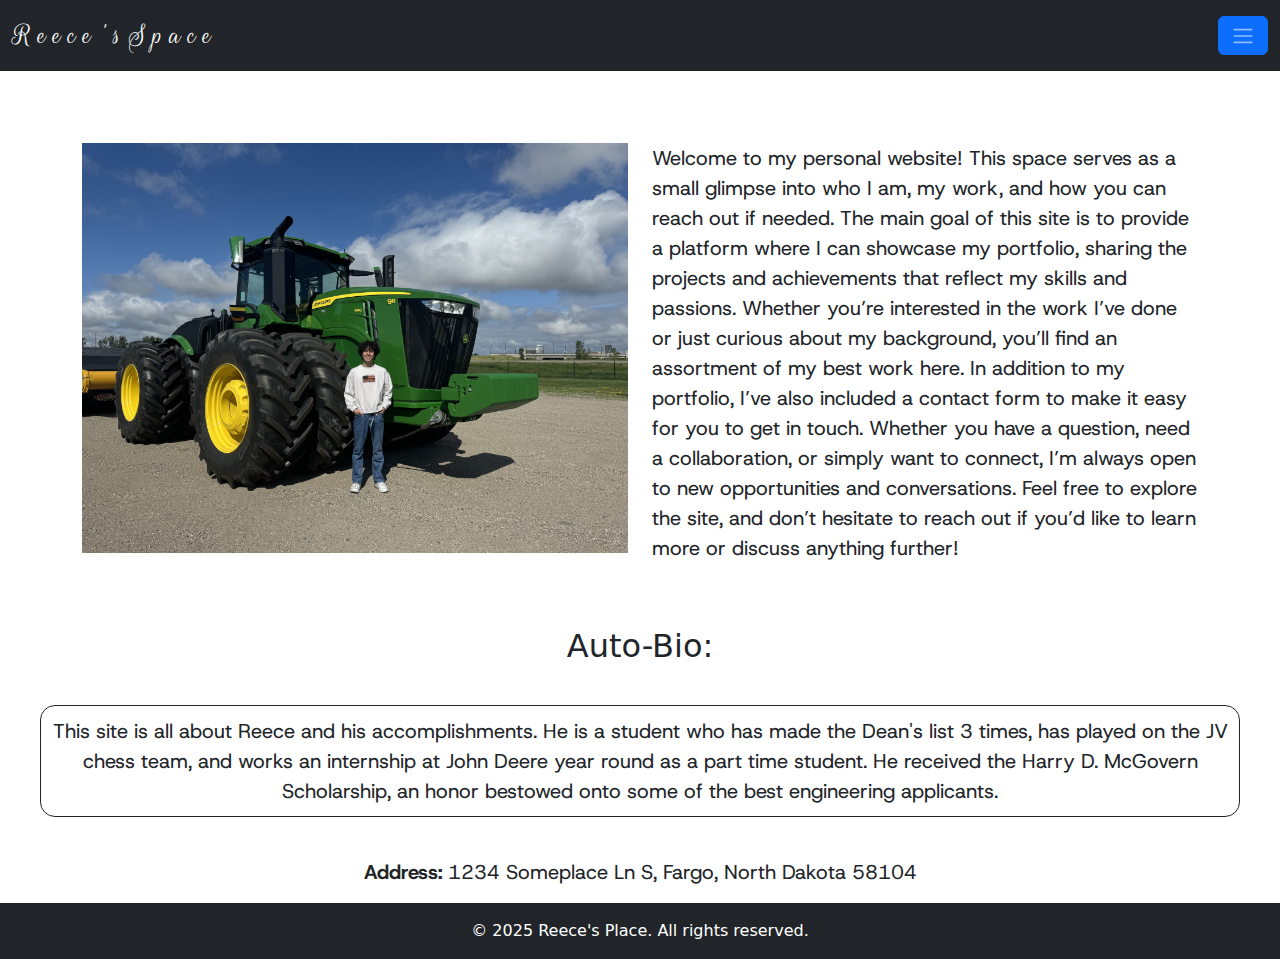
<file: index.html>
<!DOCTYPE html>
<html lang="en">
  <head>
    <meta charset="UTF-8" />
    <meta name="viewport" content="width=device-width, initial-scale=1.0" />
    <title>Document</title>
    <link
      href="https://cdn.jsdelivr.net/npm/bootstrap@5.3.3/dist/css/bootstrap.min.css"
      rel="stylesheet"
      integrity="sha384-QWTKZyjpPEjISv5WaRU9OFeRpok6YctnYmDr5pNlyT2bRjXh0JMhjY6hW+ALEwIH"
      crossorigin="anonymous"
    />
    <link rel="preconnect" href="https://fonts.googleapis.com" />
    <link rel="preconnect" href="https://fonts.gstatic.com" crossorigin />
    <link
      href="https://fonts.googleapis.com/css2?family=Host+Grotesk:ital@0;1&family=Rubik:ital,wght@0,300..900;1,300..900&display=swap"
      rel="stylesheet"
    />
    <link rel="preconnect" href="https://fonts.googleapis.com" />
    <link rel="preconnect" href="https://fonts.gstatic.com" crossorigin />
    <link
      href="https://fonts.googleapis.com/css2?family=Host+Grotesk:ital@0;1&family=Rouge+Script&family=Rubik:ital,wght@0,300..900;1,300..900&display=swap"
      rel="stylesheet"
    />
    <link rel="stylesheet" href="css/styles.css" />
  </head>
  <body>
    <script
      src="https://cdn.jsdelivr.net/npm/bootstrap@5.3.3/dist/js/bootstrap.bundle.min.js"
      integrity="sha384-YvpcrYf0tY3lHB60NNkmXc5s9fDVZLESaAA55NDzOxhy9GkcIdslK1eN7N6jIeHz"
      crossorigin="anonymous"
    ></script>

    <nav class="navbar navbar-expand-sm bg-dark navbar-dark sticky-top">
      <div class="container-fluid">
        <a class="navbar-brand" href="home.html" id="logo">
          R e e c e ' s S p a c e
        </a>
        <button
          button
          class="btn btn-primary"
          type="button"
          data-bs-toggle="collapse"
          data-bs-target="#collapsibleNavbar"
          aria-expanded="false"
          aria-controls="collapsibleNavbar"
        >
          <span class="navbar-toggler-icon"></span>
        </button>
      </div>
    </nav>

    <div class="collapse navbar-collapse" id="collapsibleNavbar">
      <div class="card card-body">
        <ul class="navbar-nav">
          <li class="nav-item">
            <a class="nav-link" href="about.html">About</a>
          </li>
          <li class="nav-item">
            <a class="nav-link" href="portfolio.html">Portfolio</a>
          </li>
          <li class="nav-item">
            <a class="nav-link" href="contact.html">Contacts</a>
          </li>
        </ul>
      </div>
    </div>

    <br />

    <div class="container my-5">
      <div class="row">
        <div class="col-md-6">
          <img
            src="images/ReeceWithTractor.jpg"
            class="img-fluid"
            alt="Reece is supposed to be with a tractor."
          />
        </div>
        <div class="col-md-6">
          <p id="intro">
            Welcome to my personal website! This space serves as a small glimpse
            into who I am, my work, and how you can reach out if needed. The
            main goal of this site is to provide a platform where I can showcase
            my portfolio, sharing the projects and achievements that reflect my
            skills and passions. Whether you’re interested in the work I’ve done
            or just curious about my background, you’ll find an assortment of my
            best work here. In addition to my portfolio, I’ve also included a
            contact form to make it easy for you to get in touch. Whether you
            have a question, need a collaboration, or simply want to connect,
            I’m always open to new opportunities and conversations. Feel free to
            explore the site, and don’t hesitate to reach out if you’d like to
            learn more or discuss anything further!
          </p>
        </div>
      </div>
    </div>

    <div>
      <h2 style="text-align: center">Auto-Bio:</h2>
      <p id="bio">
        This site is all about Reece and his accomplishments. He is a student
        who has made the Dean's list 3 times, has played on the JV chess team,
        and works an internship at John Deere year round as a part time student.
        He received the Harry D. McGovern Scholarship, an honor bestowed onto
        some of the best engineering applicants.
      </p>
    </div>

    <div>
      <p id="intro" style="text-align: center">
        <strong>Address: </strong> 1234 Someplace Ln S, Fargo, North Dakota
        58104
      </p>

      <p></p>
    </div>
  </body>

  <footer class="bg-dark text-white text-center p-3">
    &copy; 2025 Reece's Place. All rights reserved.
  </footer>
</html>
</file>
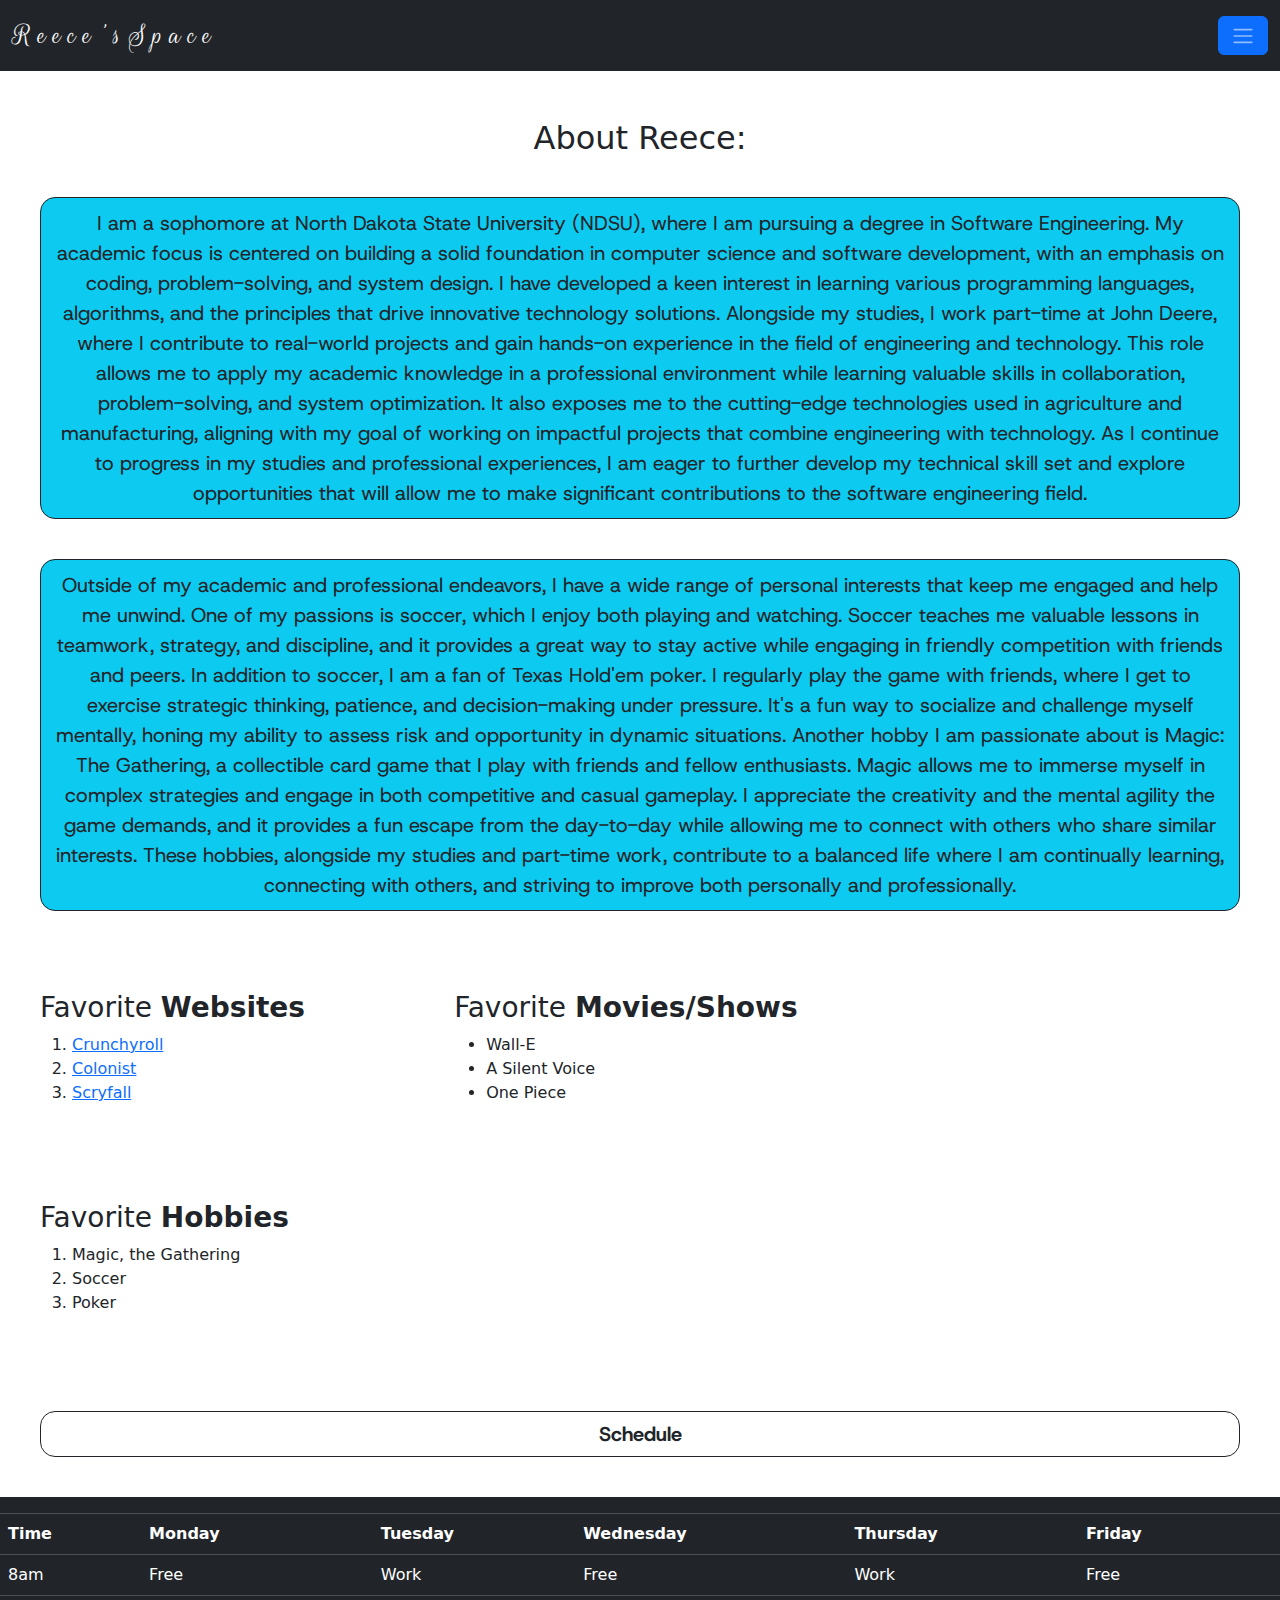
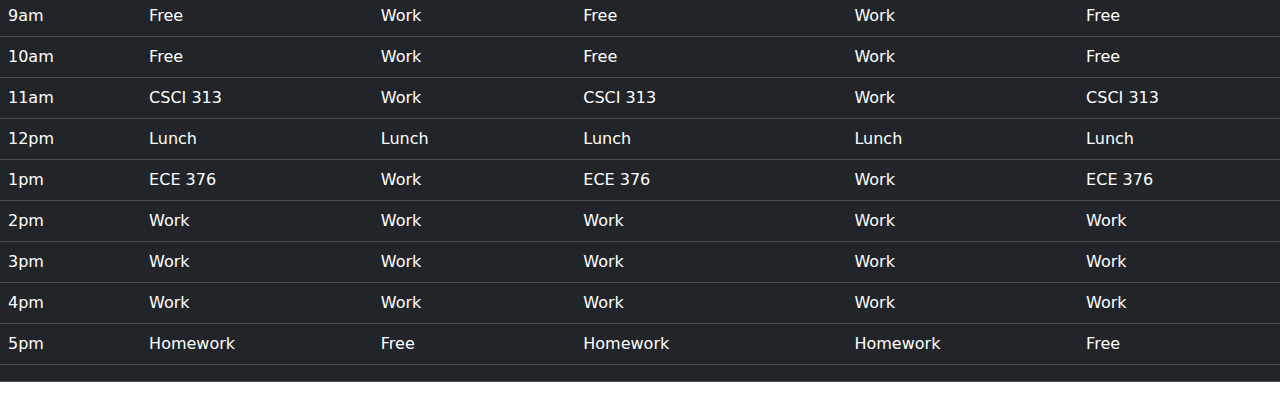
<file: about.html>
<!DOCTYPE html>
<html lang="en">
  <head>
    <meta charset="UTF-8" />
    <meta name="viewport" content="width=device-width, initial-scale=1.0" />
    <title>Document</title>
    <link
      href="https://cdn.jsdelivr.net/npm/bootstrap@5.3.3/dist/css/bootstrap.min.css"
      rel="stylesheet"
      integrity="sha384-QWTKZyjpPEjISv5WaRU9OFeRpok6YctnYmDr5pNlyT2bRjXh0JMhjY6hW+ALEwIH"
      crossorigin="anonymous"
    />
    <link rel="preconnect" href="https://fonts.googleapis.com" />
    <link rel="preconnect" href="https://fonts.gstatic.com" crossorigin />
    <link
      href="https://fonts.googleapis.com/css2?family=Host+Grotesk:ital@0;1&family=Rubik:ital,wght@0,300..900;1,300..900&display=swap"
      rel="stylesheet"
    />
    <link rel="preconnect" href="https://fonts.googleapis.com" />
    <link rel="preconnect" href="https://fonts.gstatic.com" crossorigin />
    <link
      href="https://fonts.googleapis.com/css2?family=Host+Grotesk:ital@0;1&family=Rouge+Script&family=Rubik:ital,wght@0,300..900;1,300..900&display=swap"
      rel="stylesheet"
    />
    <link rel="stylesheet" href="css/styles.css" />
  </head>
  <body>
    <script
      src="https://cdn.jsdelivr.net/npm/bootstrap@5.3.3/dist/js/bootstrap.bundle.min.js"
      integrity="sha384-YvpcrYf0tY3lHB60NNkmXc5s9fDVZLESaAA55NDzOxhy9GkcIdslK1eN7N6jIeHz"
      crossorigin="anonymous"
    ></script>

    <nav class="navbar navbar-expand-sm bg-dark navbar-dark sticky-top">
      <div class="container-fluid">
        <a class="navbar-brand" href="index.html" id="logo">
          R e e c e ' s S p a c e
        </a>
        <button
          button
          class="btn btn-primary"
          type="button"
          data-bs-toggle="collapse"
          data-bs-target="#collapsibleNavbar"
          aria-expanded="false"
          aria-controls="collapsibleNavbar"
        >
          <span class="navbar-toggler-icon"></span>
        </button>
      </div>
    </nav>

    <div class="collapse navbar-collapse" id="collapsibleNavbar">
      <div class="card card-body">
        <ul class="navbar-nav">
          <li class="nav-item">
            <a class="nav-link" href="index.html">Home</a>
          </li>
          <li class="nav-item">
            <a class="nav-link" href="portfolio.html">Portfolio</a>
          </li>
          <li class="nav-item">
            <a class="nav-link" href="contact.html">Contacts</a>
          </li>
        </ul>
      </div>
    </div>

    <div>
      <br />
      <br />
      <h2 style="text-align: center">About Reece:</h2>
      <p id="bio" class="bg-info">
        I am a sophomore at North Dakota State University (NDSU), where I am
        pursuing a degree in Software Engineering. My academic focus is centered
        on building a solid foundation in computer science and software
        development, with an emphasis on coding, problem-solving, and system
        design. I have developed a keen interest in learning various programming
        languages, algorithms, and the principles that drive innovative
        technology solutions. Alongside my studies, I work part-time at John
        Deere, where I contribute to real-world projects and gain hands-on
        experience in the field of engineering and technology. This role allows
        me to apply my academic knowledge in a professional environment while
        learning valuable skills in collaboration, problem-solving, and system
        optimization. It also exposes me to the cutting-edge technologies used
        in agriculture and manufacturing, aligning with my goal of working on
        impactful projects that combine engineering with technology. As I
        continue to progress in my studies and professional experiences, I am
        eager to further develop my technical skill set and explore
        opportunities that will allow me to make significant contributions to
        the software engineering field.
      </p>
      <p id="bio" class="bg-info">
        Outside of my academic and professional endeavors, I have a wide range
        of personal interests that keep me engaged and help me unwind. One of my
        passions is soccer, which I enjoy both playing and watching. Soccer
        teaches me valuable lessons in teamwork, strategy, and discipline, and
        it provides a great way to stay active while engaging in friendly
        competition with friends and peers. In addition to soccer, I am a fan of
        Texas Hold'em poker. I regularly play the game with friends, where I get
        to exercise strategic thinking, patience, and decision-making under
        pressure. It's a fun way to socialize and challenge myself mentally,
        honing my ability to assess risk and opportunity in dynamic situations.
        Another hobby I am passionate about is Magic: The Gathering, a
        collectible card game that I play with friends and fellow enthusiasts.
        Magic allows me to immerse myself in complex strategies and engage in
        both competitive and casual gameplay. I appreciate the creativity and
        the mental agility the game demands, and it provides a fun escape from
        the day-to-day while allowing me to connect with others who share
        similar interests. These hobbies, alongside my studies and part-time
        work, contribute to a balanced life where I am continually learning,
        connecting with others, and striving to improve both personally and
        professionally.
      </p>
    </div>

    <div class="list-container">
      <h3>Favorite <strong>Websites</strong></h3>
      <ol>
        <li>
          <a href="https://www.crunchyroll.com/" target="_blank">Crunchyroll</a>
        </li>
        <li><a href="https://colonist.io/" target="_blank">Colonist</a></li>
        <li><a href="https://scryfall.com/" target="_blank">Scryfall</a></li>
      </ol>
    </div>

    <div class="list-container">
      <h3>Favorite <strong>Movies/Shows</strong></h3>
      <ul>
        <li>Wall-E</li>
        <li>A Silent Voice</li>
        <li>One Piece</li>
      </ul>
    </div>

    <div class="list-container">
      <h3>Favorite <strong>Hobbies</strong></h3>
      <ol>
        <li>Magic, the Gathering</li>
        <li>Soccer</li>
        <li>Poker</li>
      </ol>
    </div>

    <br />

    <div>
      <h2 id="bio" style="text-align: center center">
        <strong>Schedule</strong>
      </h2>
      <table class="table table-dark table-hover">
        <thead>
          <tr>
            <th></th>
            <th></th>
            <th></th>
            <th></th>
            <th></th>
            <th></th>
          </tr>
        </thead>
        <thead>
          <tr>
            <th>Time</th>
            <th>Monday</th>
            <th>Tuesday</th>
            <th>Wednesday</th>
            <th>Thursday</th>
            <th>Friday</th>
          </tr>
        </thead>
        <tbody>
          <tr>
            <td>8am</td>
            <td>Free</td>
            <!-- Monday -->
            <td>Work</td>
            <!-- Tuesday -->
            <td>Free</td>
            <!-- Wednesday -->
            <td>Work</td>
            <!-- Thursday -->
            <td>Free</td>
            <!-- Friday -->
          </tr>
          <tr>
            <td>9am</td>
            <td>Free</td>
            <!-- Monday -->
            <td>Work</td>
            <!-- Tuesday -->
            <td>Free</td>
            <!-- Wednesday -->
            <td>Work</td>
            <!-- Thursday -->
            <td>Free</td>
            <!-- Friday -->
          </tr>
          <tr>
            <td>10am</td>
            <td>Free</td>
            <!-- Monday -->
            <td>Work</td>
            <!-- Tuesday -->
            <td>Free</td>
            <!-- Wednesday -->
            <td>Work</td>
            <!-- Thursday -->
            <td>Free</td>
            <!-- Friday -->
          </tr>
          <tr>
            <td>11am</td>
            <td>CSCI 313</td>
            <!-- Monday -->
            <td>Work</td>
            <!-- Tuesday -->
            <td>CSCI 313</td>
            <!-- Wednesday -->
            <td>Work</td>
            <!-- Thursday -->
            <td>CSCI 313</td>
            <!-- Friday -->
          </tr>
          <tr>
            <td>12pm</td>
            <td>Lunch</td>
            <!-- Monday -->
            <td>Lunch</td>
            <!-- Tuesday -->
            <td>Lunch</td>
            <!-- Wednesday -->
            <td>Lunch</td>
            <!-- Thursday -->
            <td>Lunch</td>
            <!-- Friday -->
          </tr>
          <tr>
            <td>1pm</td>
            <td>ECE 376</td>
            <!-- Monday -->
            <td>Work</td>
            <!-- Tuesday -->
            <td>ECE 376</td>
            <!-- Wednesday -->
            <td>Work</td>
            <!-- Thursday -->
            <td>ECE 376</td>
            <!-- Friday -->
          </tr>
          <tr>
            <td>2pm</td>
            <td>Work</td>
            <!-- Monday -->
            <td>Work</td>
            <!-- Tuesday -->
            <td>Work</td>
            <!-- Wednesday -->
            <td>Work</td>
            <!-- Thursday -->
            <td>Work</td>
            <!-- Friday -->
          </tr>
          <tr>
            <td>3pm</td>
            <td>Work</td>
            <!-- Monday -->
            <td>Work</td>
            <!-- Tuesday -->
            <td>Work</td>
            <!-- Wednesday -->
            <td>Work</td>
            <!-- Thursday -->
            <td>Work</td>
            <!-- Friday -->
          </tr>
          <tr>
            <td>4pm</td>
            <td>Work</td>
            <!-- Monday -->
            <td>Work</td>
            <!-- Tuesday -->
            <td>Work</td>
            <!-- Wednesday -->
            <td>Work</td>
            <!-- Thursday -->
            <td>Work</td>
            <!-- Friday -->
          </tr>
          <tr>
            <td>5pm</td>
            <td>Homework</td>
            <!-- Monday -->
            <td>Free</td>
            <!-- Tuesday -->
            <td>Homework</td>
            <!-- Wednesday -->
            <td>Homework</td>
            <!-- Thursday -->
            <td>Free</td>
            <!-- Friday -->
          </tr>
        </tbody>
        <thead>
          <tr>
            <th></th>
            <th></th>
            <th></th>
            <th></th>
            <th></th>
            <th></th>
          </tr>
        </thead>
      </table>
    </div>
  </body>
</html>
</file>
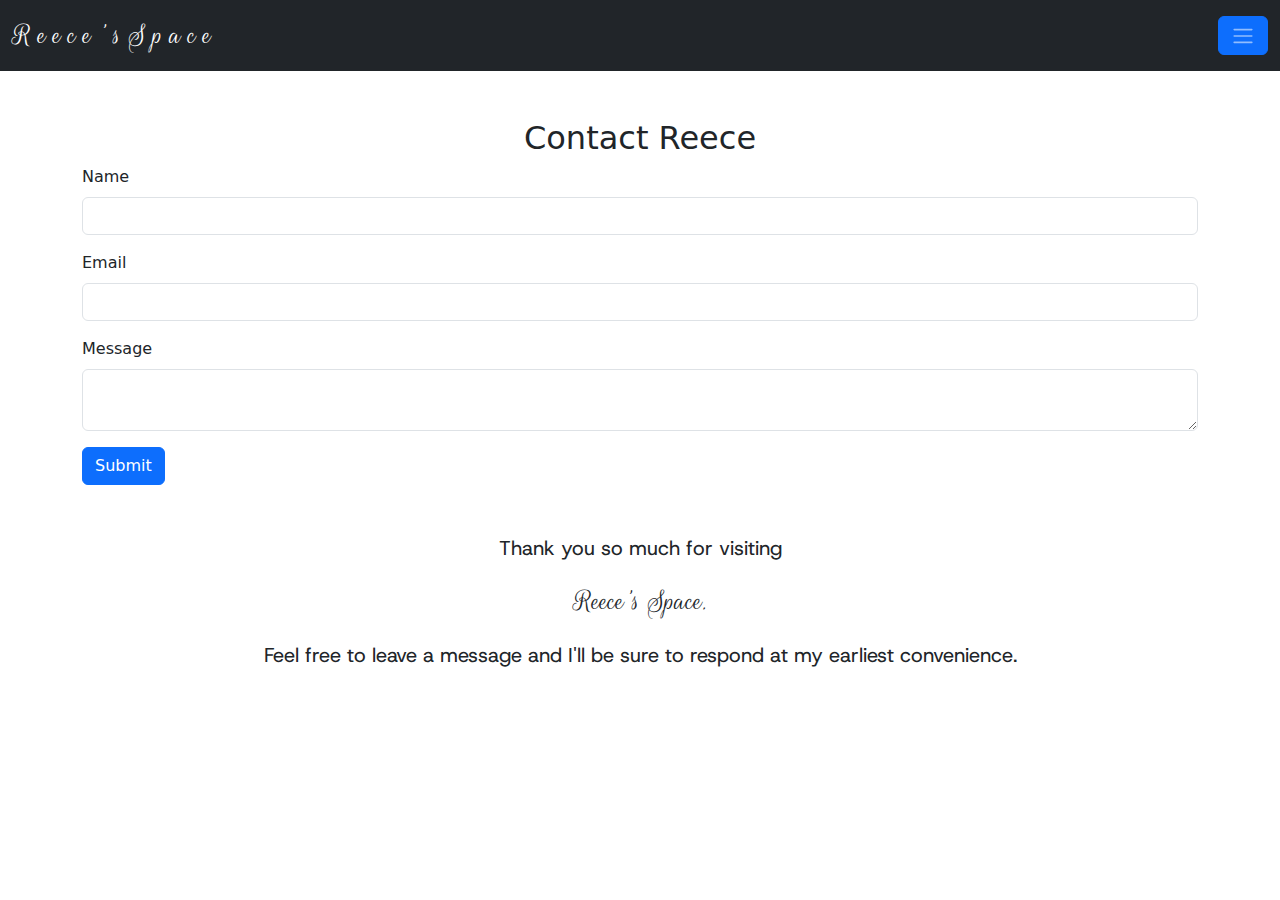
<file: contact.html>
<!DOCTYPE html>
<html lang="en">
  <head>
    <meta charset="UTF-8" />
    <meta name="viewport" content="width=device-width, initial-scale=1.0" />
    <title>Document</title>
    <link
      href="https://cdn.jsdelivr.net/npm/bootstrap@5.3.3/dist/css/bootstrap.min.css"
      rel="stylesheet"
      integrity="sha384-QWTKZyjpPEjISv5WaRU9OFeRpok6YctnYmDr5pNlyT2bRjXh0JMhjY6hW+ALEwIH"
      crossorigin="anonymous"
    />
    <link rel="preconnect" href="https://fonts.googleapis.com" />
    <link rel="preconnect" href="https://fonts.gstatic.com" crossorigin />
    <link
      href="https://fonts.googleapis.com/css2?family=Host+Grotesk:ital@0;1&family=Rubik:ital,wght@0,300..900;1,300..900&display=swap"
      rel="stylesheet"
    />
    <link rel="preconnect" href="https://fonts.googleapis.com" />
    <link rel="preconnect" href="https://fonts.gstatic.com" crossorigin />
    <link
      href="https://fonts.googleapis.com/css2?family=Host+Grotesk:ital@0;1&family=Rouge+Script&family=Rubik:ital,wght@0,300..900;1,300..900&display=swap"
      rel="stylesheet"
    />
    <link rel="stylesheet" href="css/styles.css" />
  </head>
  <body>
    <script
      src="https://cdn.jsdelivr.net/npm/bootstrap@5.3.3/dist/js/bootstrap.bundle.min.js"
      integrity="sha384-YvpcrYf0tY3lHB60NNkmXc5s9fDVZLESaAA55NDzOxhy9GkcIdslK1eN7N6jIeHz"
      crossorigin="anonymous"
    ></script>

    <nav class="navbar navbar-expand-sm bg-dark navbar-dark sticky-top">
      <div class="container-fluid">
        <a class="navbar-brand" href="index.html" id="logo">
          R e e c e ' s S p a c e
        </a>
        <button
          button
          class="btn btn-primary"
          type="button"
          data-bs-toggle="collapse"
          data-bs-target="#collapsibleNavbar"
          aria-expanded="false"
          aria-controls="collapsibleNavbar"
        >
          <span class="navbar-toggler-icon"></span>
        </button>
      </div>
    </nav>

    <div class="collapse navbar-collapse" id="collapsibleNavbar">
      <div class="card card-body">
        <ul class="navbar-nav">
          <li class="nav-item">
            <a class="nav-link" href="index.html">Home</a>
          </li>
          <li class="nav-item">
            <a class="nav-link" href="about.html">About</a>
          </li>
          <li class="nav-item">
            <a class="nav-link" href="portfolio.html">Portfolio</a>
          </li>
        </ul>
      </div>
    </div>

    <div class="container my-5">
      <h2 class="text-center">Contact Reece</h2>
      <form>
        <div class="mb-3">
          <label class="form-label">Name</label>
          <input type="text" class="form-control" />
        </div>
        <div class="mb-3">
          <label class="form-label">Email</label>
          <input type="email" class="form-control" />
        </div>
        <div class="mb-3">
          <label class="form-label">Message</label>
          <textarea class="form-control"></textarea>
        </div>
        <button type="submit" class="btn btn-primary">Submit</button>
      </form>
    </div>

    <div>
      <p class="text-center" id="intro">Thank you so much for visiting</p>
      <p class="text-center" id="logo">Reece's Space.</p>
      <p class="text-center" id="intro">
        Feel free to leave a message and I'll be sure to respond at my earliest
        convenience.
      </p>
    </div>
  </body>
</html>
</file>
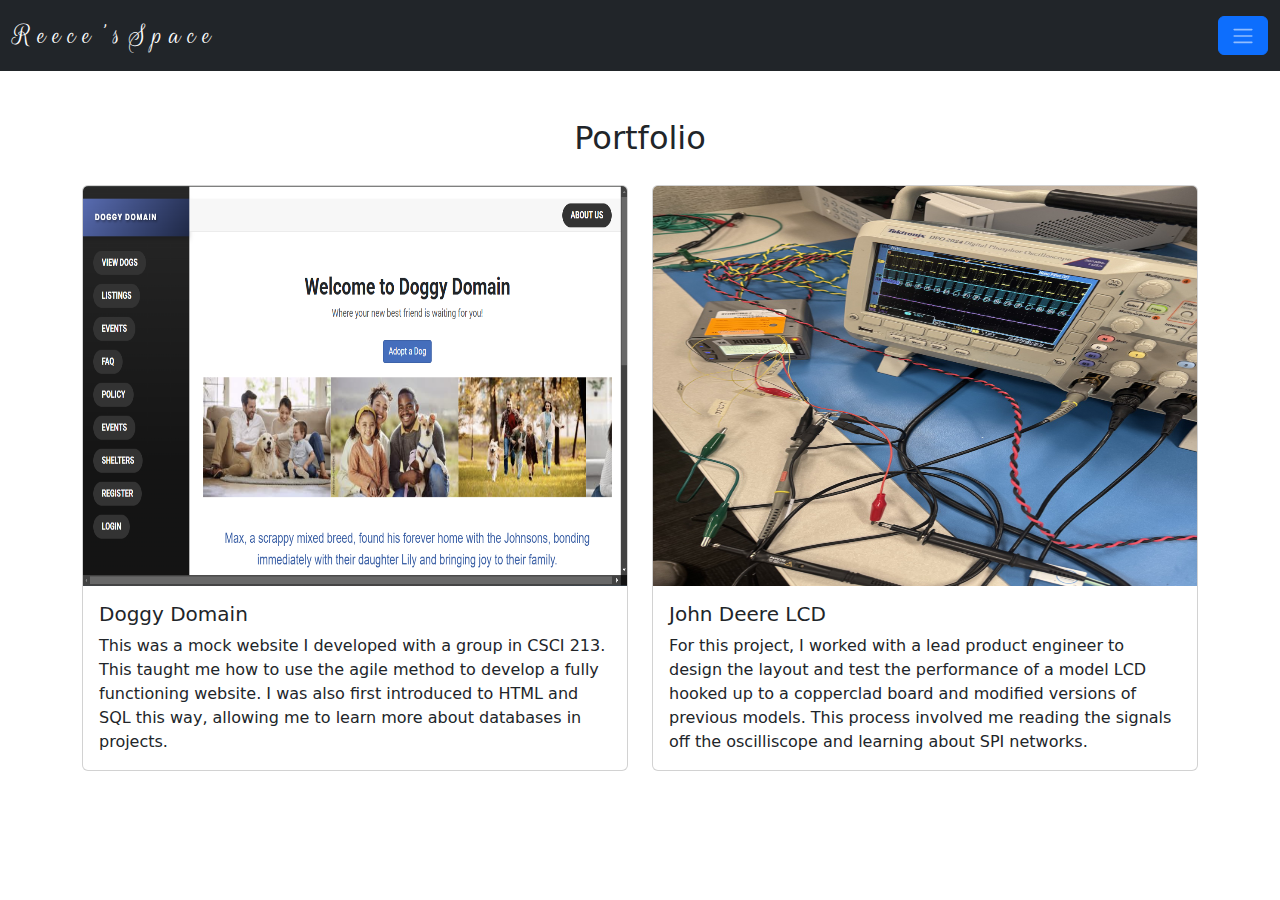
<file: portfolio.html>
<!DOCTYPE html>
<html lang="en">
  <head>
    <meta charset="UTF-8" />
    <meta name="viewport" content="width=device-width, initial-scale=1.0" />
    <title>Document</title>
    <link
      href="https://cdn.jsdelivr.net/npm/bootstrap@5.3.3/dist/css/bootstrap.min.css"
      rel="stylesheet"
      integrity="sha384-QWTKZyjpPEjISv5WaRU9OFeRpok6YctnYmDr5pNlyT2bRjXh0JMhjY6hW+ALEwIH"
      crossorigin="anonymous"
    />
    <link rel="preconnect" href="https://fonts.googleapis.com" />
    <link rel="preconnect" href="https://fonts.gstatic.com" crossorigin />
    <link
      href="https://fonts.googleapis.com/css2?family=Host+Grotesk:ital@0;1&family=Rubik:ital,wght@0,300..900;1,300..900&display=swap"
      rel="stylesheet"
    />
    <link rel="preconnect" href="https://fonts.googleapis.com" />
    <link rel="preconnect" href="https://fonts.gstatic.com" crossorigin />
    <link
      href="https://fonts.googleapis.com/css2?family=Host+Grotesk:ital@0;1&family=Rouge+Script&family=Rubik:ital,wght@0,300..900;1,300..900&display=swap"
      rel="stylesheet"
    />
    <link rel="stylesheet" href="css/styles.css" />
  </head>
  <body>
    <script
      src="https://cdn.jsdelivr.net/npm/bootstrap@5.3.3/dist/js/bootstrap.bundle.min.js"
      integrity="sha384-YvpcrYf0tY3lHB60NNkmXc5s9fDVZLESaAA55NDzOxhy9GkcIdslK1eN7N6jIeHz"
      crossorigin="anonymous"
    ></script>

    <nav class="navbar navbar-expand-sm bg-dark navbar-dark sticky-top">
      <div class="container-fluid">
        <a class="navbar-brand" href="index.html" id="logo">
          R e e c e ' s S p a c e
        </a>
        <button
          button
          class="btn btn-primary"
          type="button"
          data-bs-toggle="collapse"
          data-bs-target="#collapsibleNavbar"
          aria-expanded="false"
          aria-controls="collapsibleNavbar"
        >
          <span class="navbar-toggler-icon"></span>
        </button>
      </div>
    </nav>

    <div class="collapse navbar-collapse" id="collapsibleNavbar">
      <div class="card card-body">
        <ul class="navbar-nav">
          <li class="nav-item">
            <a class="nav-link" href="index.html">Home</a>
          </li>
          <li class="nav-item">
            <a class="nav-link" href="about.html">About</a>
          </li>
          <li class="nav-item">
            <a class="nav-link" href="contact.html">Contacts</a>
          </li>
        </ul>
      </div>
    </div>

    <div class="container my-5">
      <h2 class="text-center" style="padding-bottom: 20px">Portfolio</h2>
      <div class="row">
        <div class="col-md-6">
          <div class="card">
            <img
              src=" images/DoggyDomain.jpg"
              class="card-img-top"
              alt="Service"
              style="height: 400px"
            />
            <div class="card-body">
              <h5 class="card-title">Doggy Domain</h5>
              <p class="card-text">
                This was a mock website I developed with a group in CSCI 213.
                This taught me how to use the agile method to develop a fully
                functioning website. I was also first introduced to HTML and SQL
                this way, allowing me to learn more about databases in projects.
              </p>
            </div>
          </div>
        </div>
        <div class="col-md-6">
          <div class="card">
            <img
              src=" images/JDTest.jpg"
              class="card-img-top"
              alt="Service"
              style="height: 400px"
            />
            <div class="card-body">
              <h5 class="card-title">John Deere LCD</h5>
              <p class="card-text">
                For this project, I worked with a lead product engineer to
                design the layout and test the performance of a model LCD hooked
                up to a copperclad board and modified versions of previous
                models. This process involved me reading the signals off the
                oscilliscope and learning about SPI networks.
              </p>
            </div>
          </div>
        </div>
      </div>
    </div>
  </body>
</html>
</file>
<file: css/styles.css>
#intro {
    font-size: 20px;
    font-family: "Host Grotesk", serif;
}

#bio {
    font-size: 20px;
    font-family: "Host Grotesk", serif;
    margin: 40px;
    align-items:center;
    text-align: center;
    border: 1px solid;
    padding: 10px;
    border-radius: 15px;
}

#logo {
    font-family: "Rouge Script", serif;
    font-size: 30px;
    font-weight: 400;
    font-style: normal;
}

.list-container {
    align-self: center;
    display: inline-block;
    margin-right: 5%;
    padding: 40px;
    vertical-align: top;
}
</file>
